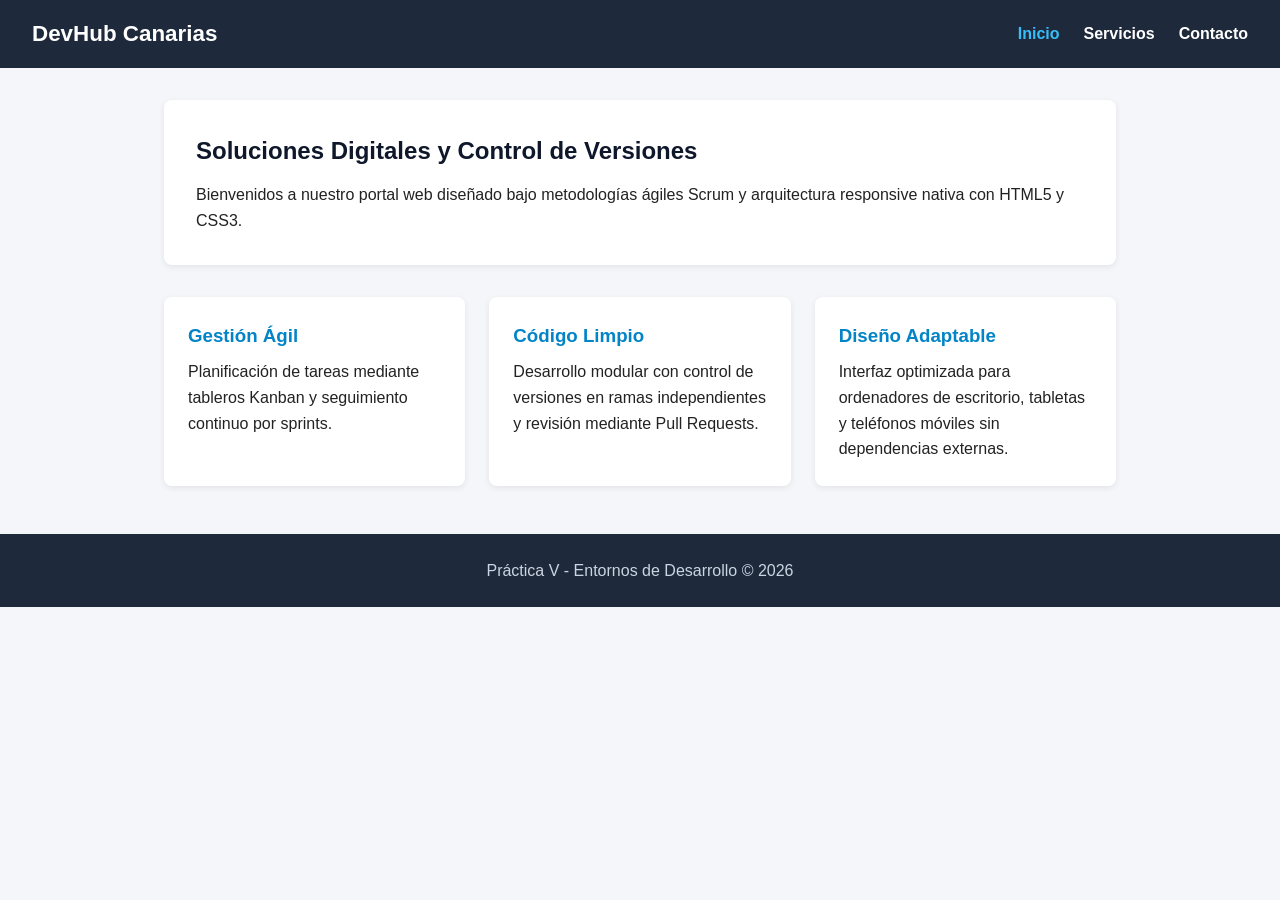
<file: index.html>
<!DOCTYPE html>
<html lang="es">
<head>
    <meta charset="UTF-8">
    <meta name="viewport" content="width=device-width, initial-scale=1.0">
    <title>Inicio - Desarrollo Colaborativo</title>
    <link rel="stylesheet" href="estilos.css">
</head>
<body>
    <header>
        <h1>DevHub Canarias</h1>
        <nav>
            <ul>
                <li><a href="index.html" class="activo">Inicio</a></li>
                <li><a href="servicios.html">Servicios</a></li>
                <li><a href="contacto.html">Contacto</a></li>
            </ul>
        </nav>
    </header>

    <main>
        <section class="hero">
            <h2>Soluciones Digitales y Control de Versiones</h2>
            <p>Bienvenidos a nuestro portal web diseñado bajo metodologías ágiles Scrum y arquitectura responsive nativa con HTML5 y CSS3.</p>
        </section>

        <section class="grid-tarjetas">
            <article class="tarjeta">
                <h3>Gestión Ágil</h3>
                <p>Planificación de tareas mediante tableros Kanban y seguimiento continuo por sprints.</p>
            </article>
            <article class="tarjeta">
                <h3>Código Limpio</h3>
                <p>Desarrollo modular con control de versiones en ramas independientes y revisión mediante Pull Requests.</p>
            </article>
            <article class="tarjeta">
                <h3>Diseño Adaptable</h3>
                <p>Interfaz optimizada para ordenadores de escritorio, tabletas y teléfonos móviles sin dependencias externas.</p>
            </article>
        </section>
    </main>

    <footer>
        <p>Práctica V - Entornos de Desarrollo &copy; 2026</p>
    </footer>
</body>
</html>
</file>
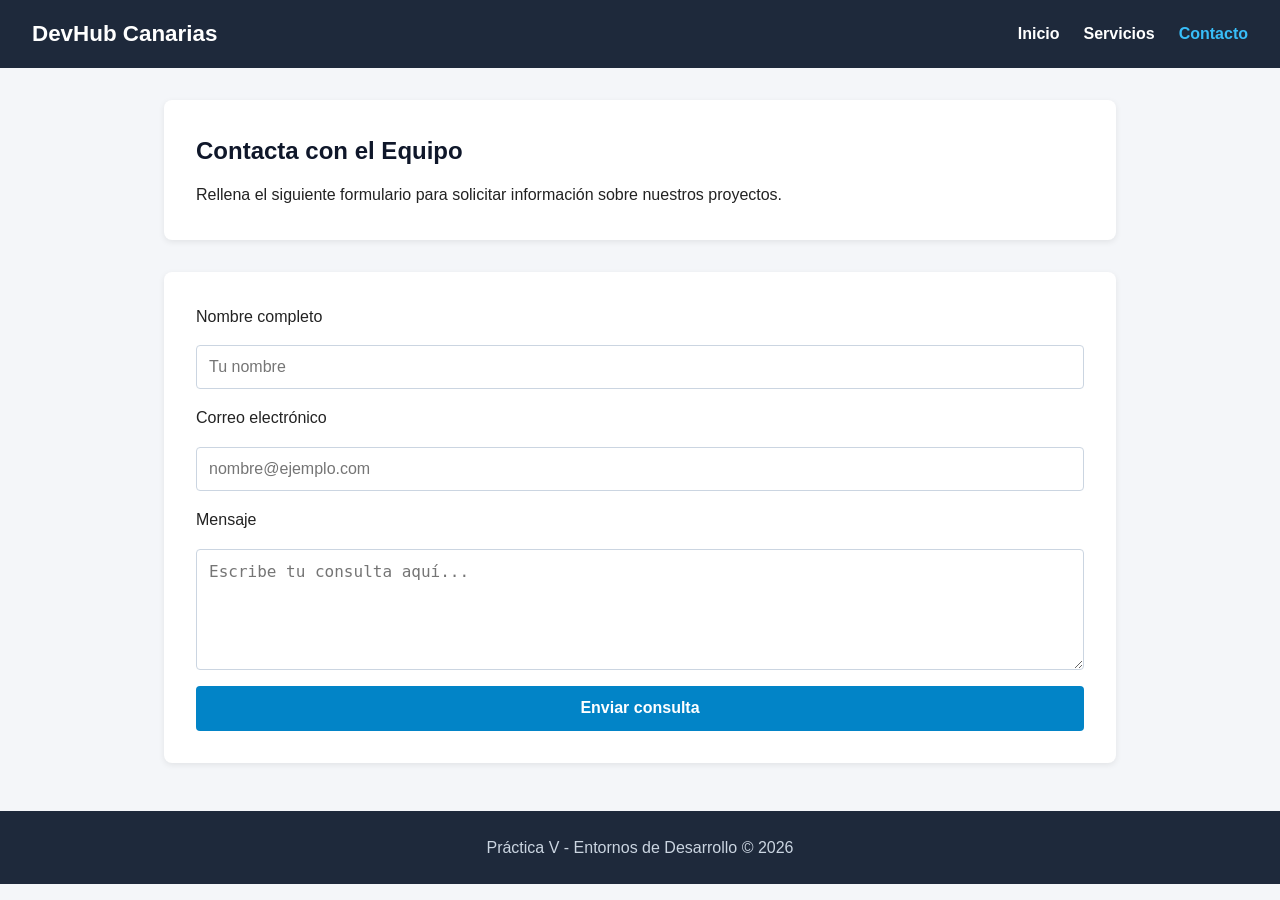
<file: contacto.html>
<!DOCTYPE html>
<html lang="es">
<head>
    <meta charset="UTF-8">
    <meta name="viewport" content="width=device-width, initial-scale=1.0">
    <title>Contacto - Desarrollo Colaborativo</title>
    <link rel="stylesheet" href="estilos.css">
</head>
<body>
    <header>
        <h1>DevHub Canarias</h1>
        <nav>
            <ul>
                <li><a href="index.html">Inicio</a></li>
                <li><a href="servicios.html">Servicios</a></li>
                <li><a href="contacto.html" class="activo">Contacto</a></li>
            </ul>
        </nav>
    </header>

    <main>
        <section class="hero">
            <h2>Contacta con el Equipo</h2>
            <p>Rellena el siguiente formulario para solicitar información sobre nuestros proyectos.</p>
        </section>

        <form action="#" method="post">
            <label for="nombre">Nombre completo</label>
            <input type="text" id="nombre" name="nombre" placeholder="Tu nombre" required>

            <label for="correo">Correo electrónico</label>
            <input type="email" id="correo" name="correo" placeholder="nombre@ejemplo.com" required>

            <label for="mensaje">Mensaje</label>
            <textarea id="mensaje" name="mensaje" rows="5" placeholder="Escribe tu consulta aquí..." required></textarea>

            <button type="submit">Enviar consulta</button>
        </form>
    </main>

    <footer>
        <p>Práctica V - Entornos de Desarrollo &copy; 2026</p>
    </footer>
</body>
</html>
</file>
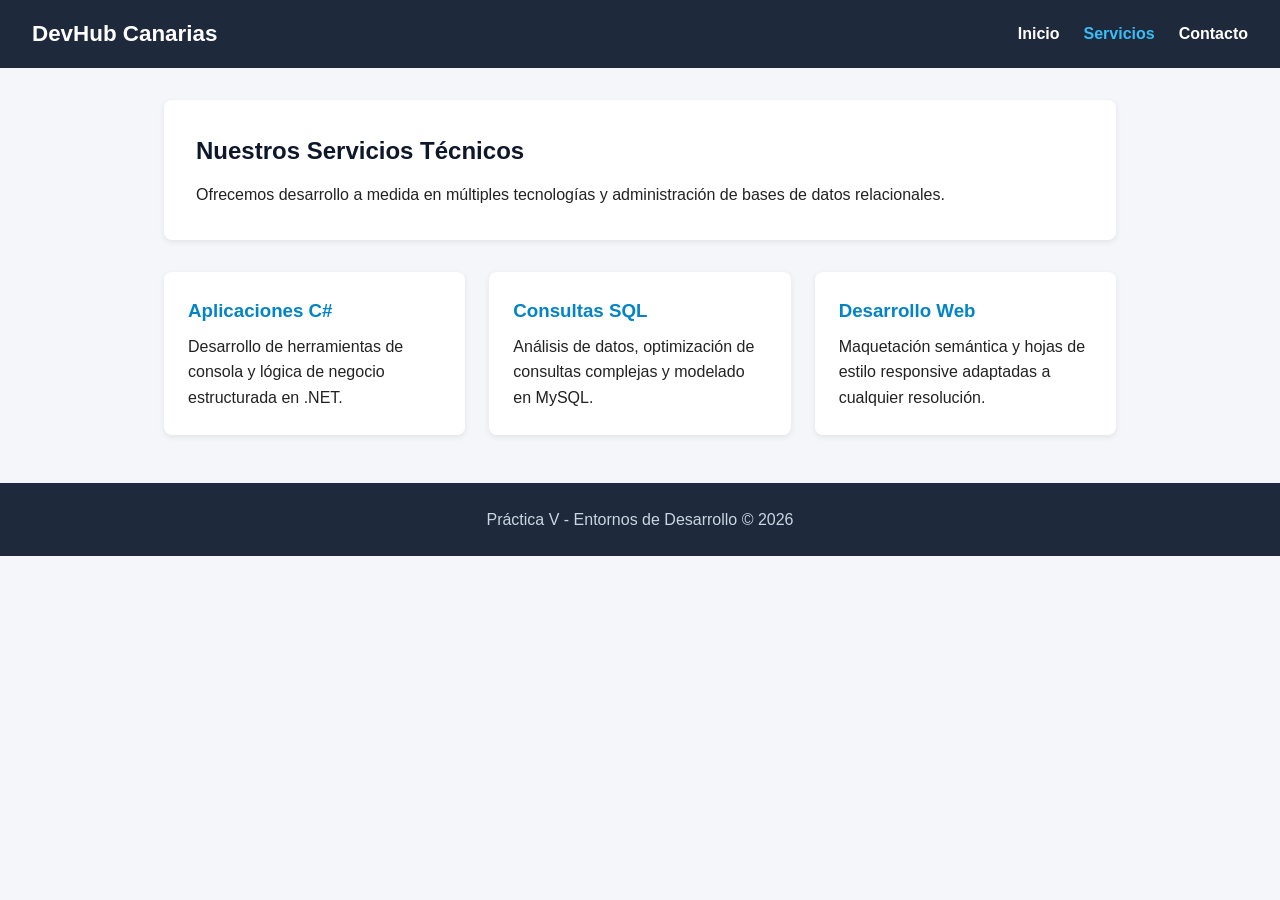
<file: servicios.html>
<!DOCTYPE html>
<html lang="es">
<head>
    <meta charset="UTF-8">
    <meta name="viewport" content="width=device-width, initial-scale=1.0">
    <title>Servicios - Desarrollo Colaborativo</title>
    <link rel="stylesheet" href="estilos.css">
</head>
<body>
    <header>
        <h1>DevHub Canarias</h1>
        <nav>
            <ul>
                <li><a href="index.html">Inicio</a></li>
                <li><a href="servicios.html" class="activo">Servicios</a></li>
                <li><a href="contacto.html">Contacto</a></li>
            </ul>
        </nav>
    </header>

    <main>
        <section class="hero">
            <h2>Nuestros Servicios Técnicos</h2>
            <p>Ofrecemos desarrollo a medida en múltiples tecnologías y administración de bases de datos relacionales.</p>
        </section>

        <section class="grid-tarjetas">
            <article class="tarjeta">
                <h3>Aplicaciones C#</h3>
                <p>Desarrollo de herramientas de consola y lógica de negocio estructurada en .NET.</p>
            </article>
            <article class="tarjeta">
                <h3>Consultas SQL</h3>
                <p>Análisis de datos, optimización de consultas complejas y modelado en MySQL.</p>
            </article>
            <article class="tarjeta">
                <h3>Desarrollo Web</h3>
                <p>Maquetación semántica y hojas de estilo responsive adaptadas a cualquier resolución.</p>
            </article>
        </section>
    </main>

    <footer>
        <p>Práctica V - Entornos de Desarrollo &copy; 2026</p>
    </footer>
</body>
</html>
</file>
<file: estilos.css>
* {
    box-sizing: border-box;
    margin: 0;
    padding: 0;
}

body {
    font-family: Arial, sans-serif;
    line-height: 1.6;
    background-color: #f4f6f9;
    color: #222;
}

header {
    background-color: #1e293b;
    color: #ffffff;
    padding: 1rem 2rem;
    display: flex;
    justify-content: space-between;
    align-items: center;
}

header h1 {
    font-size: 1.4rem;
}

nav ul {
    list-style: none;
    display: flex;
    gap: 1.5rem;
}

nav a {
    color: #ffffff;
    text-decoration: none;
    font-weight: bold;
}

nav a:hover,
nav a.activo {
    color: #38bdf8;
}

main {
    max-width: 1000px;
    margin: 2rem auto;
    padding: 0 1.5rem;
}

.hero {
    background-color: #ffffff;
    padding: 2rem;
    border-radius: 8px;
    box-shadow: 0 2px 6px rgba(0, 0, 0, 0.08);
    margin-bottom: 2rem;
}

.hero h2 {
    color: #0f172a;
    margin-bottom: 0.75rem;
}

.grid-tarjetas {
    display: grid;
    grid-template-columns: repeat(3, 1fr);
    gap: 1.5rem;
}

.tarjeta {
    background-color: #ffffff;
    padding: 1.5rem;
    border-radius: 8px;
    box-shadow: 0 2px 6px rgba(0, 0, 0, 0.08);
}

.tarjeta h3 {
    color: #0284c7;
    margin-bottom: 0.5rem;
}

form {
    background-color: #ffffff;
    padding: 2rem;
    border-radius: 8px;
    box-shadow: 0 2px 6px rgba(0, 0, 0, 0.08);
    display: flex;
    flex-direction: column;
    gap: 1rem;
}

input,
textarea {
    width: 100%;
    padding: 0.75rem;
    border: 1px solid #cbd5e1;
    border-radius: 4px;
    font-size: 1rem;
}

button {
    background-color: #0284c7;
    color: #ffffff;
    border: none;
    padding: 0.85rem 1.5rem;
    border-radius: 4px;
    font-size: 1rem;
    font-weight: bold;
    cursor: pointer;
}

button:hover {
    background-color: #0369a1;
}

footer {
    text-align: center;
    padding: 1.5rem;
    background-color: #1e293b;
    color: #cbd5e1;
    margin-top: 3rem;
}

@media (max-width: 768px) {
    header {
        flex-direction: column;
        gap: 1rem;
        text-align: center;
    }

    nav ul {
        flex-direction: column;
        gap: 0.75rem;
    }

    .grid-tarjetas {
        grid-template-columns: 1fr;
    }
}
</file>
